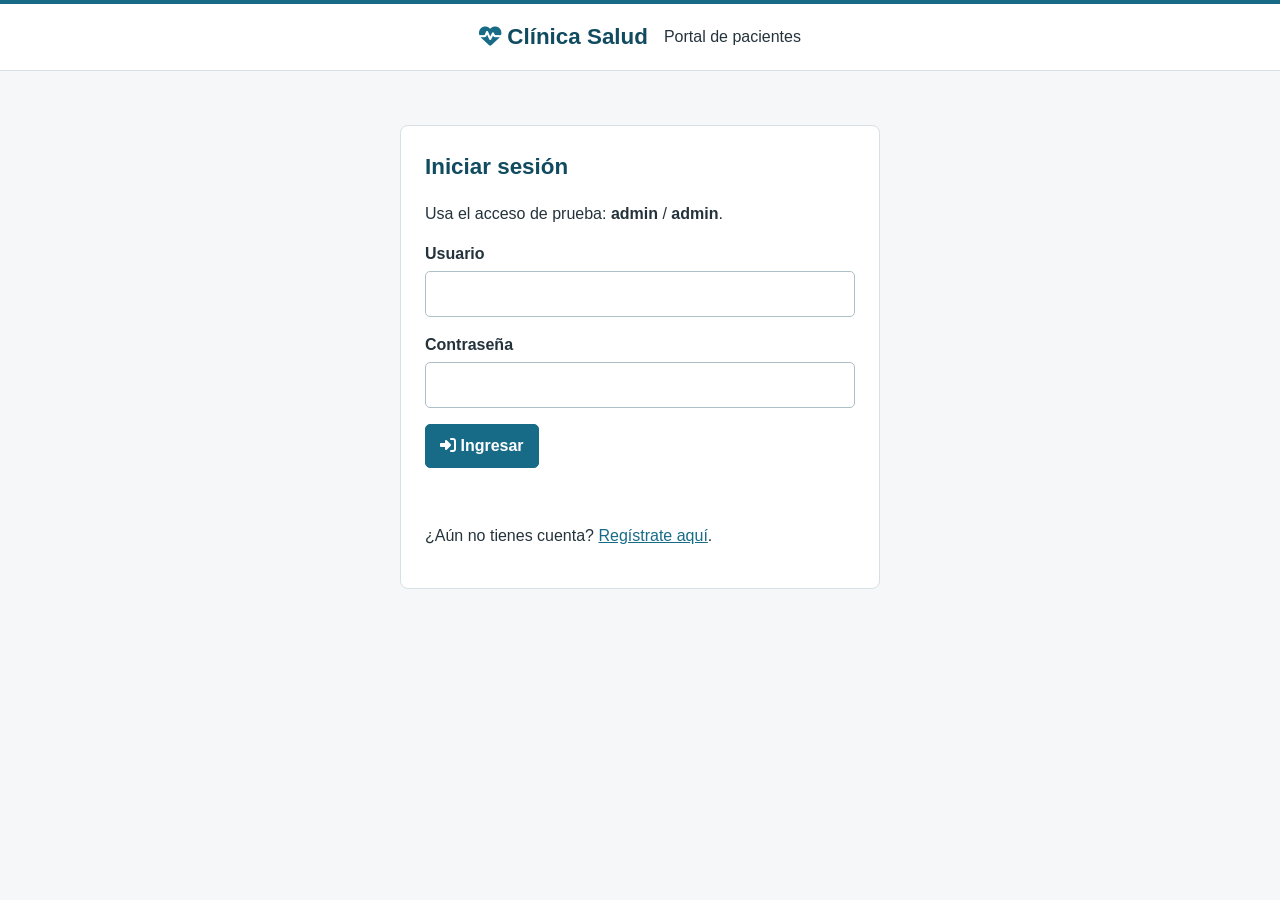
<file: index.html>
<!doctype html>
<html lang="es">
<head>
  <meta charset="UTF-8">
  <meta name="viewport" content="width=device-width, initial-scale=1.0">
  <title>Especialidades | Clínica Salud</title>
  <!-- importa los iconos usados en la página -->
  <link rel="stylesheet" href="https://cdn.jsdelivr.net/npm/@fortawesome/fontawesome-free@6.7.2/css/all.min.css">
  <link rel="stylesheet" href="css/estilos.css">
  <script src="js/app.js" defer></script>
</head>
<body data-page="inicio">
  <!-- muestra el nombre de la clínica y la sesión activa -->
  <header>
    <h1><i class="fa-solid fa-heart-pulse" aria-hidden="true"></i> Clínica Salud</h1>
    <p id="saludo-usuario"></p>
    <button id="cerrar-sesion" type="button"><i class="fa-solid fa-right-from-bracket" aria-hidden="true"></i> Cerrar sesión</button>
  </header>

  <main>
    <!-- permite elegir la especialidad médica -->
    <section aria-labelledby="titulo-especialidades">
      <h2 id="titulo-especialidades"><i class="fa-solid fa-calendar-check" aria-hidden="true"></i> Solicita una cita</h2>
      <p>Elige una especialidad para consultar a sus médicos disponibles.</p>

      <label for="especialidad">Especialidad</label><br>
      <select id="especialidad" name="especialidad">
        <option value="">-- Selecciona una especialidad --</option>
      </select>
    </section>

    <!-- muestra los médicos de la especialidad elegida -->
    <section aria-labelledby="titulo-medicos">
      <h2 id="titulo-medicos"><i class="fa-solid fa-user-doctor" aria-hidden="true"></i> Médicos</h2>
      <p id="mensaje-medicos" aria-live="polite">Selecciona una especialidad para ver los médicos.</p>
      <div id="lista-medicos"></div>
    </section>

    <!-- muestra las citas del usuario -->
    <section aria-labelledby="titulo-mis-citas">
      <h2 id="titulo-mis-citas"><i class="fa-solid fa-clipboard-list" aria-hidden="true"></i> Mis citas</h2>
      <div id="mis-citas"></div>
    </section>
  </main>
</body>
</html>
</file>
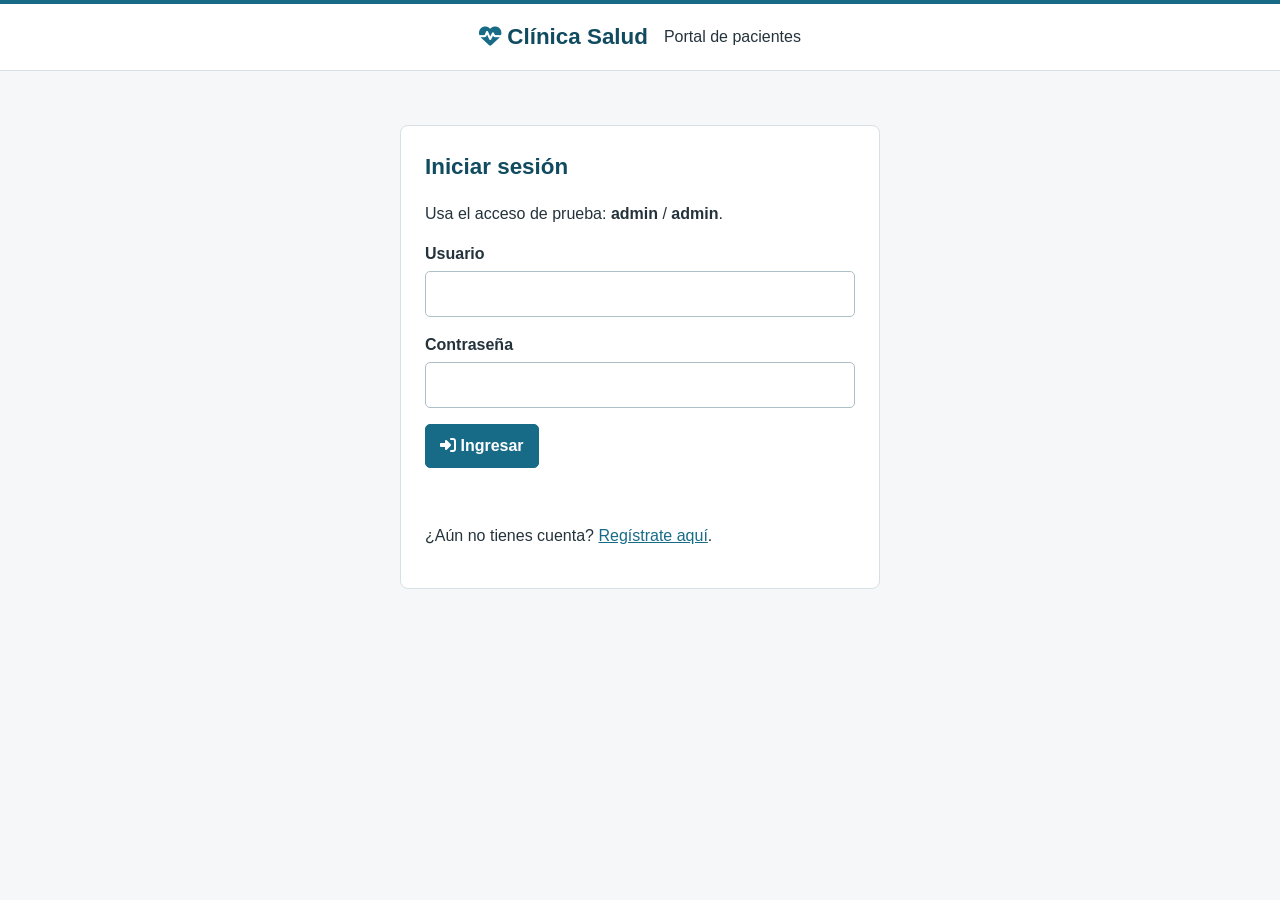
<file: citas.html>
<!doctype html>
<html lang="es">
<head>
  <meta charset="UTF-8">
  <meta name="viewport" content="width=device-width, initial-scale=1.0">
  <title>Reservar cita | Clínica Salud</title>
  <!-- importa los iconos usados en la página -->
  <link rel="stylesheet" href="https://cdn.jsdelivr.net/npm/@fortawesome/fontawesome-free@6.7.2/css/all.min.css">
  <link rel="stylesheet" href="css/estilos.css">
  <script src="js/app.js" defer></script>
</head>
<body data-page="citas">
  <!-- muestra el título y el enlace para volver -->
  <header>
    <h1><i class="fa-solid fa-heart-pulse" aria-hidden="true"></i> Clínica Salud</h1>
    <p><a href="index.html">← Volver a especialidades</a></p>
  </header>

  <main>
    <!-- permite elegir la fecha y el horario de la cita -->
    <section aria-labelledby="titulo-cita">
      <h2 id="titulo-cita"><i class="fa-solid fa-calendar-plus" aria-hidden="true"></i> Reservar una cita</h2>
      <p id="datos-medico" aria-live="polite"></p>

      <form id="form-cita">
        <!-- muestra los días que se pueden elegir -->
        <section aria-labelledby="titulo-calendario">
          <h3 id="titulo-calendario"><i class="fa-regular fa-calendar" aria-hidden="true"></i> Selecciona una fecha</h3>
          <button id="mes-anterior" type="button" aria-label="Mes anterior">←</button>
          <strong id="mes-actual" aria-live="polite"></strong>
          <button id="mes-siguiente" type="button" aria-label="Mes siguiente">→</button>

          <table>
            <thead>
              <tr>
                <th scope="col">Lun</th>
                <th scope="col">Mar</th>
                <th scope="col">Mié</th>
                <th scope="col">Jue</th>
                <th scope="col">Vie</th>
                <th scope="col">Sáb</th>
                <th scope="col">Dom</th>
              </tr>
            </thead>
            <tbody id="calendario"></tbody>
          </table>
          <p id="mensaje-fecha" aria-live="polite">Elige un día disponible en el calendario.</p>
        </section>

        <!-- muestra las horas disponibles del día -->
        <fieldset>
          <legend>Horario</legend>
          <p id="mensaje-horarios" aria-live="polite">Elige una fecha para consultar los horarios.</p>
          <div id="horarios-disponibles"></div>
        </fieldset>

        <p>
          <label for="motivo">Motivo de la consulta</label><br>
          <textarea id="motivo" name="motivo" rows="3" required></textarea>
        </p>

        <button id="confirmar-cita" type="submit" disabled>Confirmar cita</button>
      </form>
      <!-- muestra el resultado de la reserva -->
      <p id="mensaje-cita" role="alert" aria-live="polite"></p>
    </section>
  </main>
</body>
</html>
</file>
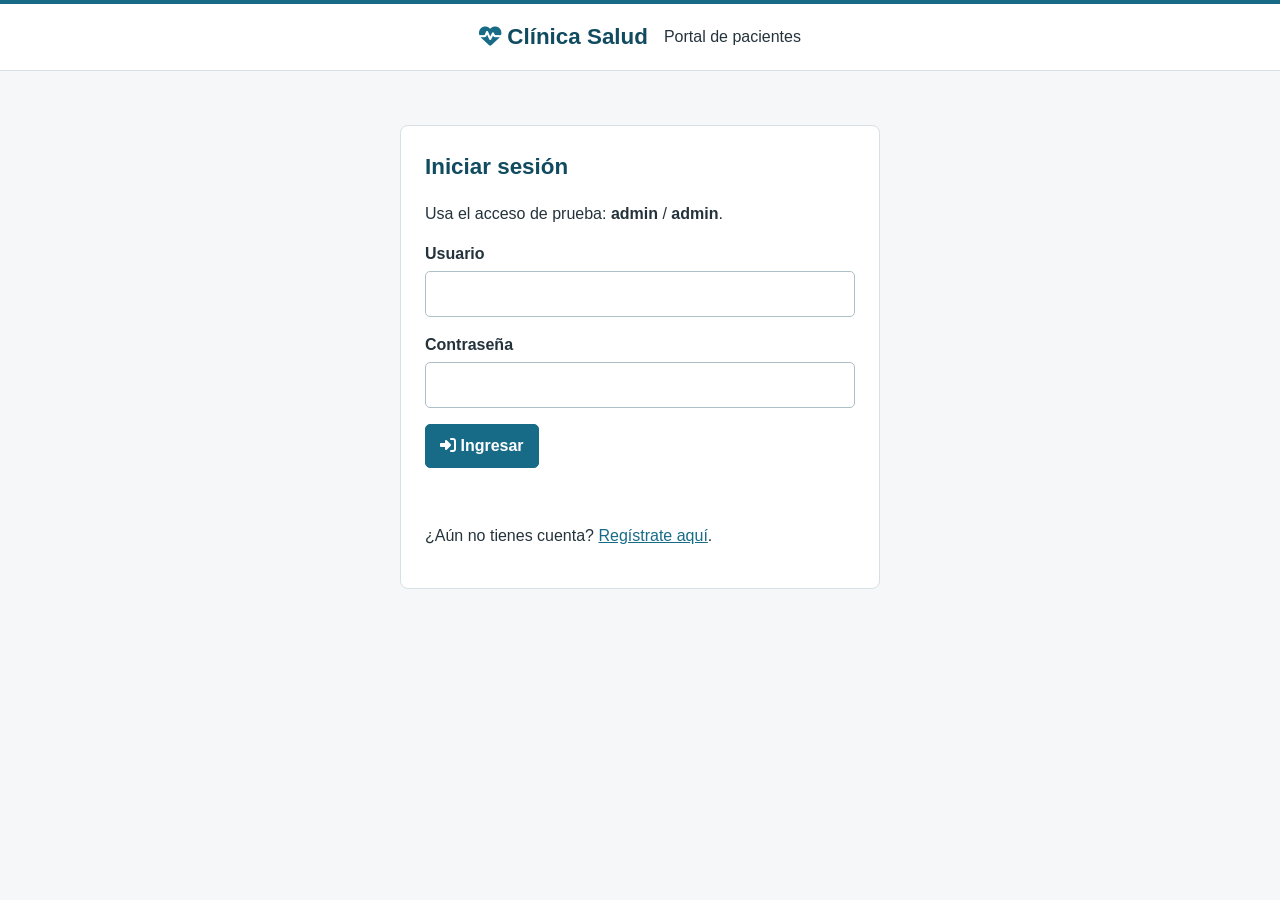
<file: login.html>
<!doctype html>
<html lang="es">
<head>
  <meta charset="UTF-8">
  <meta name="viewport" content="width=device-width, initial-scale=1.0">
  <title>Ingresar | Clínica Salud</title>
  <!-- importa los iconos usados en la página -->
  <link rel="stylesheet" href="https://cdn.jsdelivr.net/npm/@fortawesome/fontawesome-free@6.7.2/css/all.min.css">
  <link rel="stylesheet" href="css/estilos.css">
  <script src="js/app.js" defer></script>
</head>

<body data-page="login">
  <!-- muestra la parte superior del acceso -->
  <header>
    <h1><i class="fa-solid fa-heart-pulse" aria-hidden="true"></i> Clínica Salud</h1>
    <p>Portal de pacientes</p>
  </header>

  <main>
    <!-- permite ingresar a la cuenta -->
    <section aria-labelledby="titulo-login">
      <h2 id="titulo-login">Iniciar sesión</h2>
      <p>Usa el acceso de prueba: <strong>admin</strong> / <strong>admin</strong>.</p>

      <form id="form-login">
        <p>
          <label for="usuario">Usuario</label><br>
          <input id="usuario" name="usuario" type="text" autocomplete="username" required>
        </p>
        <p>
          <label for="contrasena">Contraseña</label><br>
          <input id="contrasena" name="contrasena" type="password" autocomplete="current-password" required>
        </p>
        <button type="submit"><i class="fa-solid fa-right-to-bracket" aria-hidden="true"></i> Ingresar</button>
      </form>

      <!-- muestra avisos al iniciar sesión -->
      <p id="mensaje-login" role="alert" aria-live="polite"></p>
      <p>¿Aún no tienes cuenta? <a href="registro.html">Regístrate aquí</a>.</p>
    </section>
  </main>
</body>
</html>
</file>
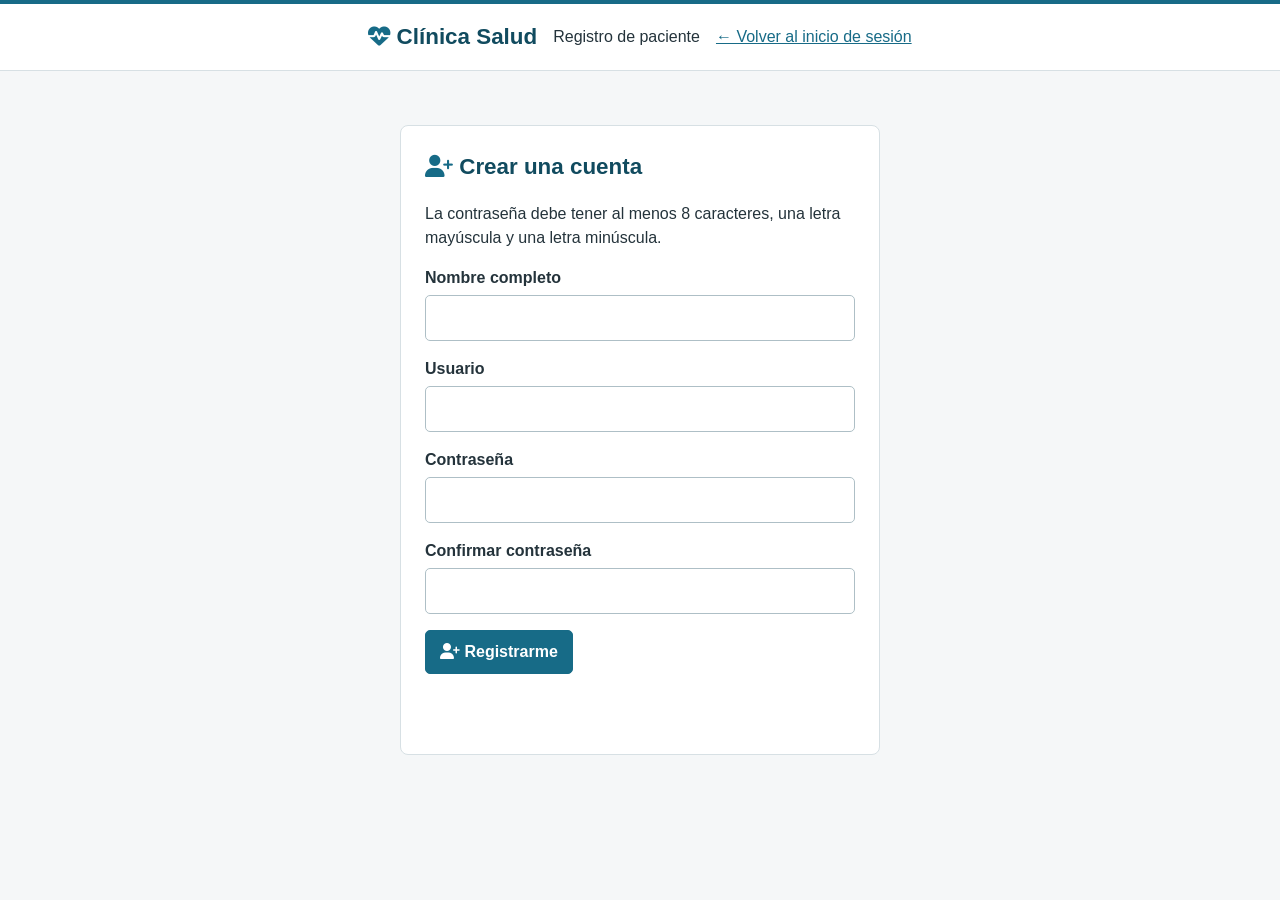
<file: registro.html>
<!doctype html>
<html lang="es">
<head>
  <meta charset="UTF-8">
  <meta name="viewport" content="width=device-width, initial-scale=1.0">
  <title>Registro | Clínica Salud</title>
  <!-- importa los iconos usados en la página -->
  <link rel="stylesheet" href="https://cdn.jsdelivr.net/npm/@fortawesome/fontawesome-free@6.7.2/css/all.min.css">
  <link rel="stylesheet" href="css/estilos.css">
  <script src="js/app.js" defer></script>
</head>
<body data-page="registro">
  <!-- muestra el título y el enlace para volver -->
  <header>
    <h1><i class="fa-solid fa-heart-pulse" aria-hidden="true"></i> Clínica Salud</h1>
    <p>Registro de paciente</p>
    <p><a href="login.html">← Volver al inicio de sesión</a></p>
  </header>

  <main>
    <!-- permite crear una cuenta nueva -->
    <section aria-labelledby="titulo-registro">
      <h2 id="titulo-registro"><i class="fa-solid fa-user-plus" aria-hidden="true"></i> Crear una cuenta</h2>
      <p>La contraseña debe tener al menos 8 caracteres, una letra mayúscula y una letra minúscula.</p>

      <form id="form-registro">
        <p>
          <label for="nombre-registro">Nombre completo</label><br>
          <input id="nombre-registro" name="nombre" type="text" required>
        </p>
        <p>
          <label for="usuario-registro">Usuario</label><br>
          <input id="usuario-registro" name="usuario" type="text" required>
        </p>
        <p>
          <label for="contrasena-registro">Contraseña</label><br>
          <input id="contrasena-registro" name="contrasena" type="password" required>
        </p>
        <p>
          <label for="confirmar-contrasena">Confirmar contraseña</label><br>
          <input id="confirmar-contrasena" name="confirmar-contrasena" type="password" required>
        </p>
        <button type="submit"><i class="fa-solid fa-user-plus" aria-hidden="true"></i> Registrarme</button>
      </form>

      <!-- muestra avisos del registro -->
      <p id="mensaje-registro" role="alert" aria-live="polite"></p>
    </section>
  </main>
</body>
</html>
</file>
<file: css/estilos.css>
/* guarda los colores usados en la página */
:root {
    --azul: #176b87;
    --azul-oscuro: #114b5f;
    --celeste: #eaf5f8;
    --fondo: #f5f7f8;
    --texto: #24333b;
    --borde: #d7e0e4;
    --blanco: #ffffff;
    --alerta: #b42318;
}

/* hace más predecible el tamaño de los elementos */
* {
    box-sizing: border-box;
}

/* da el estilo general de la página */
body {
    margin: 0;
    background: var(--fondo);
    color: var(--texto);
    font-family: Arial, Helvetica, sans-serif;
    line-height: 1.5;
}

/* organiza la parte superior de cada página */
header {
    display: flex;
    align-items: center;
    gap: 16px;
    flex-wrap: wrap;
    padding: 16px max(24px, calc((100% - 1000px) / 2));
    background: var(--blanco);
    border-top: 4px solid var(--azul);
    border-bottom: 1px solid var(--borde);
}

header h1 {
    margin: 0;
    color: var(--azul-oscuro);
    font-size: 1.4rem;
}

header h1 i,
h2 i,
h3 i {
    color: var(--azul);
}

header p {
    margin: 0;
}

header #saludo-usuario {
    margin-left: auto;
    color: #5d6d75;
}

/* centra el contenido principal */
main {
    width: min(100% - 32px, 960px);
    margin: 32px auto;
}

/* da forma a cada bloque de contenido */
section {
    margin-bottom: 20px;
    padding: 24px;
    background: var(--blanco);
    border: 1px solid var(--borde);
    border-radius: 8px;
}

body[data-page="login"] main,
body[data-page="registro"] main {
    width: min(100% - 32px, 480px);
    margin-top: 54px;
}

body[data-page="login"] header,
body[data-page="registro"] header {
    justify-content: center;
}

h2,
h3 {
    margin-top: 0;
    color: var(--azul-oscuro);
}

h2 {
    font-size: 1.4rem;
}

p {
    margin-top: 0;
}

label {
    display: inline-block;
    margin-bottom: 5px;
    font-weight: bold;
}

/* da el mismo estilo a los campos del formulario */
input,
textarea,
select {
    width: 100%;
    padding: 10px;
    color: var(--texto);
    font: inherit;
    background: var(--blanco);
    border: 1px solid #aebfc6;
    border-radius: 5px;
}

textarea {
    resize: vertical;
}

input:focus,
textarea:focus,
select:focus {
    outline: 3px solid #bfe3ed;
    border-color: var(--azul);
}

/* da estilo a los botones y enlaces de reserva */
button,
#lista-medicos a {
    display: inline-block;
    padding: 9px 14px;
    color: var(--blanco);
    font: inherit;
    font-weight: bold;
    text-decoration: none;
    cursor: pointer;
    background: var(--azul);
    border: 1px solid var(--azul);
    border-radius: 5px;
}

button:hover,
#lista-medicos a:hover {
    background: var(--azul-oscuro);
    border-color: var(--azul-oscuro);
}

button:disabled {
    cursor: not-allowed;
    color: #829098;
    background: #e8edef;
    border-color: #e8edef;
}

a {
    color: var(--azul);
}

#mensaje-login,
#mensaje-registro,
#mensaje-cita {
    min-height: 24px;
    margin-top: 16px;
    color: var(--alerta);
    font-weight: bold;
}

/* ordena las tarjetas de los médicos */
#lista-medicos {
    display: grid;
    grid-template-columns: repeat(auto-fit, minmax(210px, 1fr));
    gap: 14px;
}

#lista-medicos article {
    padding: 18px;
    border: 1px solid var(--borde);
    border-radius: 7px;
}

#lista-medicos article h3 {
    margin: 8px 0 2px;
}

#lista-medicos article p {
    color: #5d6d75;
}

.icono-medico {
    color: var(--azul);
    font-size: 1.4rem;
}

#mis-citas ul {
    margin: 0;
    padding-left: 22px;
}

#datos-medico {
    padding: 10px 12px;
    color: var(--azul-oscuro);
    font-weight: bold;
    background: var(--celeste);
    border-radius: 5px;
}

#titulo-calendario {
    margin-bottom: 12px;
}

#mes-actual {
    display: inline-block;
    min-width: 150px;
    margin: 0 8px;
    text-align: center;
    color: var(--azul-oscuro);
}

#mes-anterior,
#mes-siguiente {
    padding: 5px 10px;
}

/* organiza los días del calendario */
table {
    width: 100%;
    margin-top: 16px;
    border-collapse: collapse;
}

th {
    padding: 8px 4px;
    color: var(--azul-oscuro);
    font-size: 0.85rem;
}

td {
    width: 14.28%;
    height: 46px;
    padding: 3px;
    text-align: center;
    border: 1px solid #edf1f2;
}

.boton-dia {
    width: 100%;
    min-height: 36px;
    padding: 5px 2px;
    font-weight: normal;
}

.boton-dia[aria-pressed="true"],
.boton-hora[aria-pressed="true"] {
    background: var(--azul-oscuro);
    border-color: var(--azul-oscuro);
}

fieldset {
    margin: 20px 0;
    padding: 16px;
    border: 1px solid var(--borde);
    border-radius: 6px;
}

legend {
    padding: 0 6px;
    font-weight: bold;
    color: var(--azul-oscuro);
}

#horarios-disponibles {
    display: flex;
    flex-wrap: wrap;
    gap: 8px;
}

.boton-hora {
    min-width: 74px;
    font-weight: normal;
}

/* ajusta la página para pantallas pequeñas */
@media (max-width: 600px) {
    header {
        padding: 14px 16px;
    }

    header #saludo-usuario {
        width: 100%;
        margin-left: 0;
    }

    main {
        width: min(100% - 24px, 960px);
        margin: 20px auto;
    }

    section {
        padding: 18px;
    }

    th {
        font-size: 0.7rem;
    }

    td {
        height: 40px;
    }

    .boton-dia {
        min-height: 30px;
        font-size: 0.78rem;
    }
}
</file>
